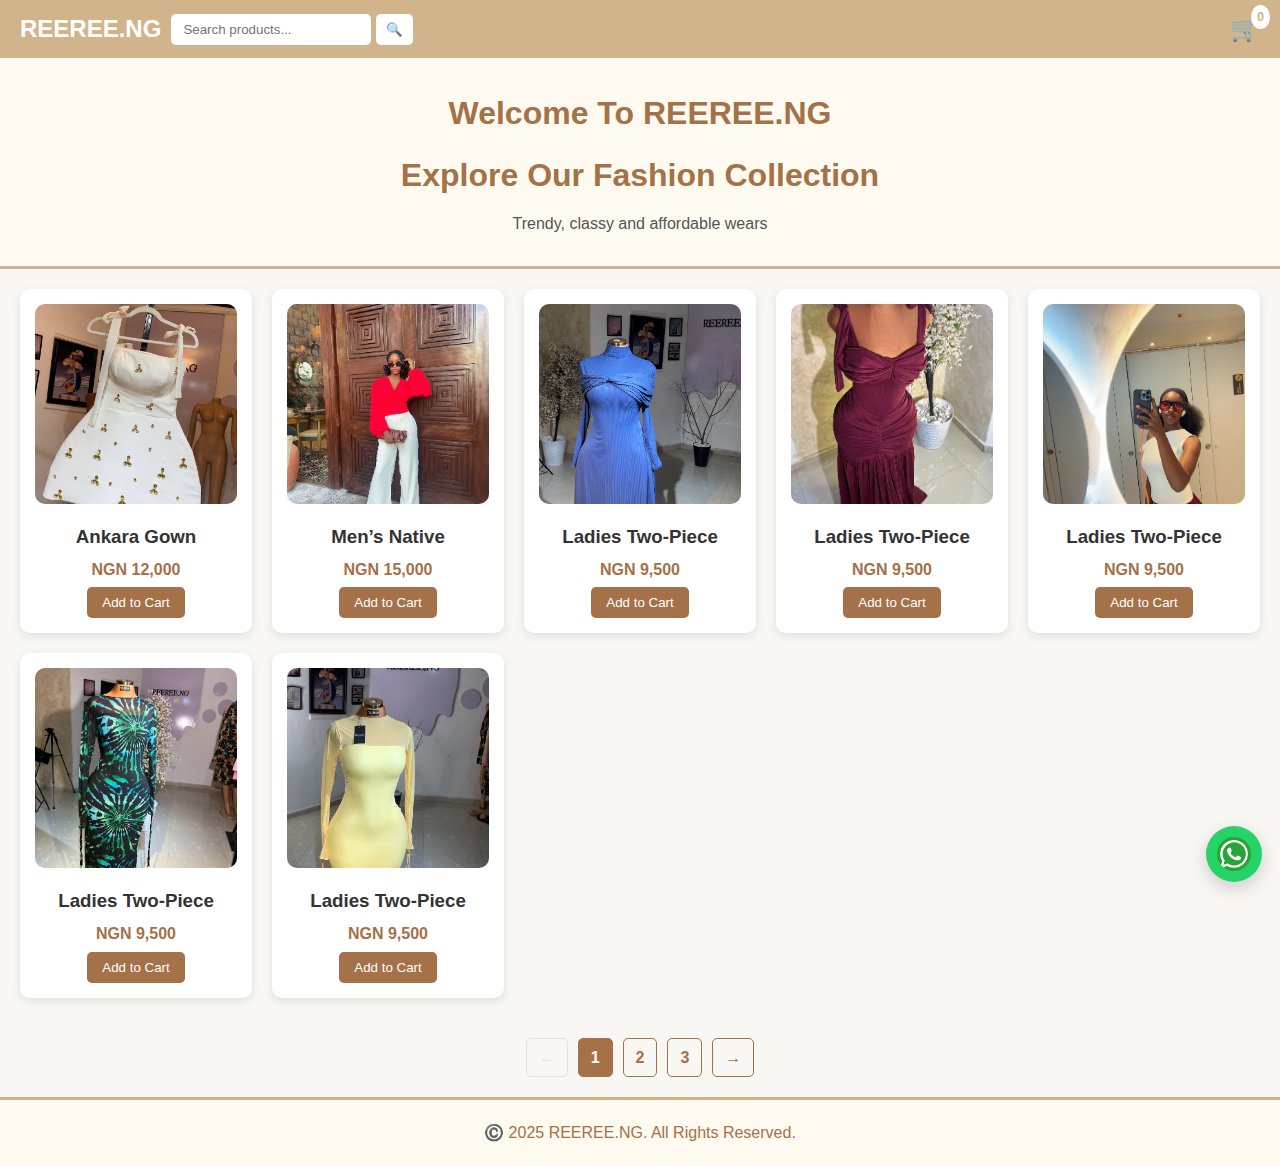
<file: index.html>
<!DOCTYPE html>
<html lang="en">
<head>
  <meta charset="UTF-8">
  <meta name="viewport" content="width=device-width, initial-scale=1.0">
  <title>REEREE.NG - Page 1</title>
  <link rel="stylesheet" href="style.css">
</head>
<body>

  <!-- TOP BAR -->
  <div class="top-bar">
    <div class="left-area">
      <div class="logo">REEREE.NG</div>

      <div class="search-box">
        <input type="text" id="search" placeholder="Search products...">
        <button>🔍</button>
      </div>
    </div>

    <div id="cart-icon" class="cart-icon">
      🛒<span id="cart-count">0</span>
    </div>
  </div>

  <!-- HEADER -->
  <header>
    <h1>Welcome To REEREE.NG</h1>
    <h1>Explore Our Fashion Collection</h1>
    <p>Trendy, classy and affordable wears</p>
  </header>

  <!-- PRODUCTS -->
  <section class="product-grid">
    <div class="product" data-name="Ankara Gown" data-price="12000">
      <img src="Img1.JPG" alt="Ankara Gown">
      <h3>Ankara Gown</h3>
      <p class="price">NGN 12,000</p>
      <button onclick="addToCart('Ankara Gown', 12000)">Add to Cart</button>
    </div>

    <div class="product" data-name="Men’s Native" data-price="15000">
      <img src="Img2.JPG" alt="Men’s Native">
      <h3>Men’s Native</h3>
      <p class="price">NGN 15,000</p>
      <button onclick="addToCart('Men’s Native', 15000)">Add to Cart</button>
    </div>

    <div class="product" data-name="Ladies Two-Piece" data-price="9500">
      <img src="Img3.JPG" alt="Ladies Two-Piece">
      <h3>Ladies Two-Piece</h3>
      <p class="price">NGN 9,500</p>
      <button onclick="addToCart('Ladies Two-Piece', 9500)">Add to Cart</button>
    </div>
    
     <div class="product" data-name="Ladies Two-Piece" data-price="9500">
    <img src="Img4JPG.JPG" alt="Ladies Two-Piece">
    <h3>Ladies Two-Piece</h3>
    <p class="price">NGN 9,500</p>
    <button onclick="addToCart('Ladies Two-Piece', 9500)">Add to Cart</button>
     </div>

    <div class="product" data-name="Ladies Two-Piece" data-price="9500">
  <img src="Img5JPG.JPG" alt="Ladies Two-Piece">
  <h3>Ladies Two-Piece</h3>
  <p class="price">NGN 9,500</p>
  <button onclick="addToCart('Ladies Two-Piece', 9500)">Add to Cart</button>
</div>

<div class="product" data-name="Ladies Two-Piece" data-price="9500">
  <img src="Img6JPG.JPG" alt="Ladies Two-Piece">
  <h3>Ladies Two-Piece</h3>
  <p class="price">NGN 9,500</p>
  <button onclick="addToCart('Ladies Two-Piece', 9500)">Add to Cart</button>
 </div> 

 <div class="product" data-name="Ladies Two-Piece" data-price="9500">
  <img src="Img7JPG.JPG" alt="Ladies Two-Piece">
  <h3>Ladies Two-Piece</h3>
  <p class="price">NGN 9,500</p>
  <button onclick="addToCart('Ladies Two-Piece', 9500)">Add to Cart</button>
</div>
  </section>

  <!-- PAGINATION -->
<div class="pagination">
  <a href="#" class="arrow disabled">&#8592;</a>
  <a href="index.html" class="active">1</a>
  <a href="page2.html">2</a>
  <a href="page3.html">3</a>
  <a href="page2.html" class="arrow">&#8594;</a>
</div>  

  <!-- CART POPUP -->
  <div id="cart">
    <h3>Your Cart</h3>
    <ul id="cart-items"></ul>
    <div class="cart-actions">
      <button class="btn clear">Clear</button>
      <button class="btn checkout">Checkout</button>
    </div>
  </div>

  <!-- PAYMENT MODAL -->
  <div id="paymentModal" class="payment-modal">
    <div class="payment-content">
      <h2>💳 Payment Details</h2>
      <p><strong>Account Name:</strong> REEREE.NG</p>
      <p><strong>Bank:</strong> Access Bank</p>
      <p><strong>Account Number:</strong> 1234567890</p>
      <p id="payment-amount"><strong>Amount to Pay:</strong> NGN 0</p>

      <button id="confirmPaymentBtn">✅ I’ve made the payment</button>
      <button id="closeModalBtn">❌ Cancel</button>
    </div>
  </div>

  <!-- FLOATING WHATSAPP -->
  <a href="https://wa.me/2348064601319" target="_blank" class="whatsapp-float">
    <img src="download (2).jpeg" alt="WhatsApp">
  </a>

  <!-- FOOTER -->
  <footer>
    <p>©️ 2025 REEREE.NG. All Rights Reserved.</p>
  </footer>

  <script src="script.js"></script>
</body>
</html>
</file>
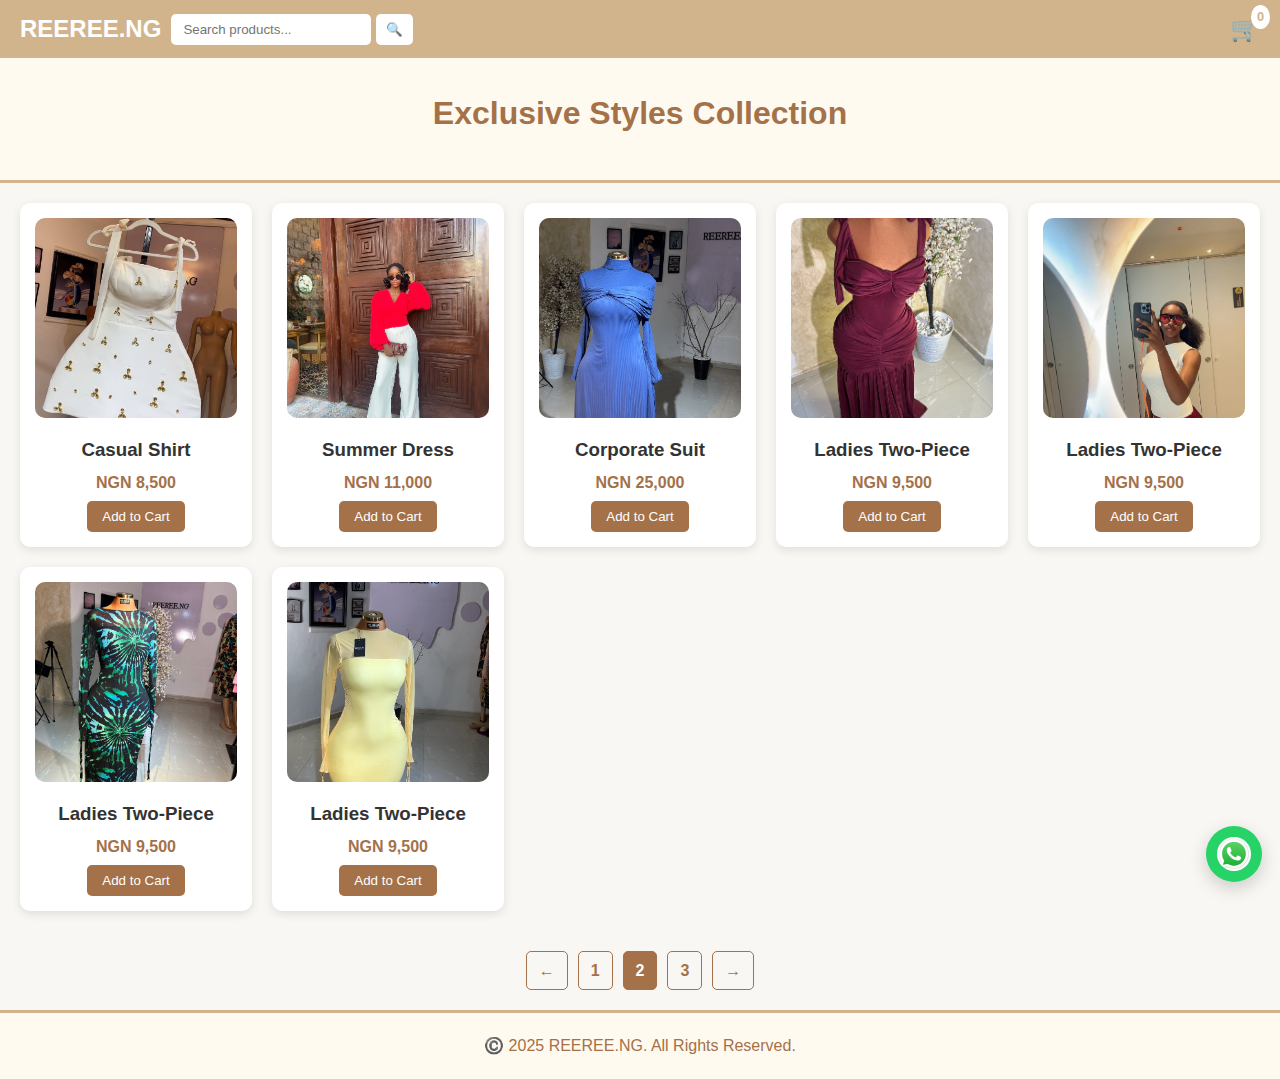
<file: page2.html>
<!DOCTYPE html>
<html lang="en">
<head>
  <meta charset="UTF-8">
  <meta name="viewport" content="width=device-width, initial-scale=1.0">
  <title>REEREE.NG - Page 2</title>
  <link rel="stylesheet" href="style.css">
</head>
<body>

  <div class="top-bar">
    <div class="left-area">
      <div class="logo">REEREE.NG</div>
      <div class="search-box">
        <input type="text" id="search" placeholder="Search products...">
        <button>🔍</button>
      </div>
    </div>
    <div id="cart-icon" class="cart-icon">
      🛒<span id="cart-count">0</span>
    </div>
  </div>

  <header>
    <h1>Exclusive Styles Collection</h1>
  </header>

  <section class="product-grid">
    <div class="product" data-name="Casual Shirt" data-price="8500">
      <img src="Img1.JPG" alt="Casual Shirt">
      <h3>Casual Shirt</h3>
      <p class="price">NGN 8,500</p>
      <button onclick="addToCart('Casual Shirt', 8500)">Add to Cart</button>
    </div>

    <div class="product" data-name="Summer Dress" data-price="11000">
      <img src="Img2.JPG" alt="Summer Dress">
      <h3>Summer Dress</h3>
      <p class="price">NGN 11,000</p>
      <button onclick="addToCart('Summer Dress', 11000)">Add to Cart</button>
    </div>

    <div class="product" data-name="Corporate Suit" data-price="25000">
      <img src="Img3.JPG" alt="Corporate Suit">
      <h3>Corporate Suit</h3>
      <p class="price">NGN 25,000</p>
      <button onclick="addToCart('Corporate Suit', 25000)">Add to Cart</button>
    </div>
     
     <div class="product" data-name="Ladies Two-Piece" data-price="9500">
       <img src="Img4JPG.JPG" alt="Ladies Two-Piece">
       <h3>Ladies Two-Piece</h3>
       <p class="price">NGN 9,500</p>
       <button onclick="addToCart('Ladies Two-Piece', 9500)">Add to Cart</button>
     </div>

     <div class="product" data-name="Ladies Two-Piece" data-price="9500">
  <img src="Img5JPG.JPG" alt="Ladies Two-Piece">
  <h3>Ladies Two-Piece</h3>
  <p class="price">NGN 9,500</p>
  <button onclick="addToCart('Ladies Two-Piece', 9500)">Add to Cart</button>
    </div>

    <div class="product" data-name="Ladies Two-Piece" data-price="9500">
  <img src="Img6JPG.JPG" alt="Ladies Two-Piece">
  <h3>Ladies Two-Piece</h3>
  <p class="price">NGN 9,500</p>
  <button onclick="addToCart('Ladies Two-Piece', 9500)">Add to Cart</button>
   </div>

   <div class="product" data-name="Ladies Two-Piece" data-price="9500">
  <img src="Img7JPG.JPG" alt="Ladies Two-Piece">
  <h3>Ladies Two-Piece</h3>
  <p class="price">NGN 9,500</p>
  <button onclick="addToCart('Ladies Two-Piece', 9500)">Add to Cart</button>
</div>
    </section>
     
<div class="pagination">
  <a href="index.html" class="arrow">&#8592;</a>
  <a href="index.html">1</a>
  <a href="page2.html" class="active">2</a>
  <a href="page3.html">3</a>
  <a href="page3.html" class="arrow">&#8594;</a>
</div>

  <!-- Include Cart, Modal, Footer and WhatsApp same as page1 -->
  <div id="cart">
    <h3>Your Cart</h3>
    <ul id="cart-items"></ul>
    <div class="cart-actions">
      <button class="btn clear">Clear</button>
      <button class="btn checkout">Checkout</button>
    </div>
  </div>

  <div id="paymentModal" class="payment-modal">
    <div class="payment-content">
      <h2>💳 Payment Details</h2>
      <p><strong>Account Name:</strong> REEREE.NG</p>
      <p><strong>Bank:</strong> Access Bank</p>
      <p><strong>Account Number:</strong> 1234567890</p>
      <p id="payment-amount"><strong>Amount to Pay:</strong> NGN 0</p>
      <button id="confirmPaymentBtn">✅ I’ve made the payment</button>
      <button id="closeModalBtn">❌ Cancel</button>
    </div>
  </div>

  <a href="https://wa.me/2348064601319" target="_blank" class="whatsapp-float">
    <img src="whatsapplogo.jpeg" alt="WhatsApp">
  </a>

  <footer>
    <p>©️ 2025 REEREE.NG. All Rights Reserved.</p>
  </footer>

  <script src="script.js"></script>
</body>
</html>
</file>
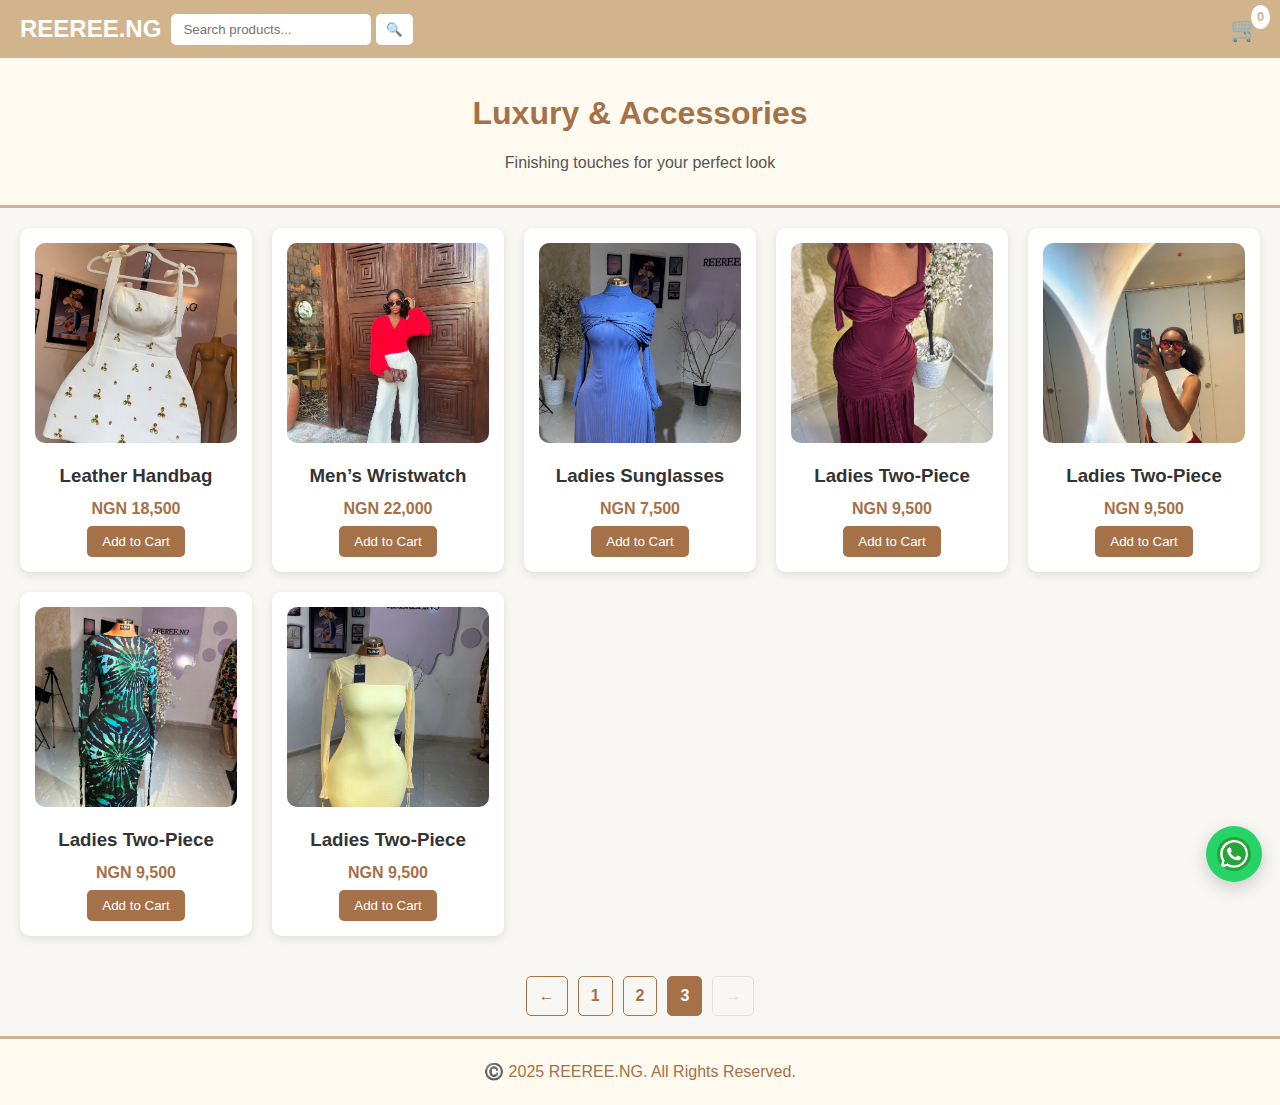
<file: page3.html>
<!DOCTYPE html>
<html lang="en">
<head>
  <meta charset="UTF-8">
  <meta name="viewport" content="width=device-width, initial-scale=1.0">
  <title>REEREE.NG - Page 3</title>
  <link rel="stylesheet" href="style.css">
</head>
<body>

  <!-- TOP BAR -->
  <div class="top-bar">
    <div class="left-area">
      <div class="logo">REEREE.NG</div>
      <div class="search-box">
        <input type="text" id="search" placeholder="Search products..." onkeyup="searchProducts()">
        <button>🔍</button>
      </div>
    </div>
    <div id="cart-icon" class="cart-icon">
      🛒<span id="cart-count">0</span>
    </div>
  </div>

  <!-- HEADER -->
  <header>
    <h1>Luxury & Accessories</h1>
    <p>Finishing touches for your perfect look</p>
  </header>

  <!-- PRODUCT GRID -->
  <section class="product-grid">
    <div class="product" data-name="Leather Handbag" data-price="18500">
      <img src="Img1.JPG" alt="Leather Handbag">
      <h3>Leather Handbag</h3>
      <p class="price">NGN 18,500</p>
      <button onclick="addToCart('Leather Handbag', 18500)">Add to Cart</button>
    </div>

    <div class="product" data-name="Men’s Wristwatch" data-price="22000">
      <img src="Img2.JPG" alt="Men’s Wristwatch">
      <h3>Men’s Wristwatch</h3>
      <p class="price">NGN 22,000</p>
      <button onclick="addToCart('Men’s Wristwatch', 22000)">Add to Cart</button>
    </div>

    <div class="product" data-name="Ladies Sunglasses" data-price="7500">
      <img src="Img3.JPG" alt="Ladies Sunglasses">
      <h3>Ladies Sunglasses</h3>
      <p class="price">NGN 7,500</p>
      <button onclick="addToCart('Ladies Sunglasses', 7500)">Add to Cart</button>
    </div>

    <div class="product" data-name="Ladies Two-Piece" data-price="9500">
  <img src="Img4JPG.JPG" alt="Ladies Two-Piece">
  <h3>Ladies Two-Piece</h3>
  <p class="price">NGN 9,500</p>
  <button onclick="addToCart('Ladies Two-Piece', 9500)">Add to Cart</button>
   </div>

   <div class="product" data-name="Ladies Two-Piece" data-price="9500">
  <img src="Img5JPG.JPG" alt="Ladies Two-Piece">
  <h3>Ladies Two-Piece</h3>
  <p class="price">NGN 9,500</p>
  <button onclick="addToCart('Ladies Two-Piece', 9500)">Add to Cart</button>
   </div>

   <div class="product" data-name="Ladies Two-Piece" data-price="9500">
   <img src="Img6JPG.JPG" alt="Ladies Two-Piece">
   <h3>Ladies Two-Piece</h3>
   <p class="price">NGN 9,500</p>
   <button onclick="addToCart('Ladies Two-Piece', 9500)">Add to Cart</button>
    </div>

   <div class="product" data-name="Ladies Two-Piece" data-price="9500">
     <img src="Img7JPG.JPG" alt="Ladies Two-Piece">
     <h3>Ladies Two-Piece</h3>
     <p class="price">NGN 9,500</p>
     <button onclick="addToCart('Ladies Two-Piece', 9500)">Add to Cart</button>
   </div>
  </section>

  <!-- PAGINATION -->

<div class="pagination">
  <a href="page2.html" class="arrow">&#8592;</a>
  <a href="index.html">1</a>
  <a href="page2.html">2</a>
  <a href="page3.html" class="active">3</a>
  <a href="#" class="arrow disabled">&#8594;</a>
</div>

  <!-- CART POPUP -->
  <div id="cart">
    <h3>Your Cart</h3>
    <ul id="cart-items"></ul>
    <div class="cart-actions">
      <button class="btn clear">Clear</button>
      <button class="btn checkout">Checkout</button>
    </div>
  </div>

  <!-- PAYMENT MODAL -->
  <div id="paymentModal" class="payment-modal">
    <div class="payment-content">
      <h2>💳 Payment Details</h2>
      <p><strong>Account Name:</strong> REEREE.NG</p>
      <p><strong>Bank:</strong> Access Bank</p>
      <p><strong>Account Number:</strong> 1234567890</p>
      <p id="payment-amount"><strong>Amount to Pay:</strong> NGN 0</p>
      <button id="confirmPaymentBtn">✅ I’ve made the payment</button>
      <button id="closeModalBtn">❌ Cancel</button>
    </div>
  </div>

  <!-- FLOATING WHATSAPP BUTTON -->
  <a href="https://wa.me/2348064601319" target="_blank" class="whatsapp-float">
    <img src="download (2).jpeg" alt="WhatsApp">
  </a>

  <!-- FOOTER -->
  <footer>
    <p>©️ 2025 REEREE.NG. All Rights Reserved.</p>
  </footer>

  <script src="script.js"></script>
</body>
</html>
</file>
<file: style.css>
/* ------------------------------
   GLOBAL STYLES
------------------------------ */
* {
  margin: 0;
  padding: 0;
  box-sizing: border-box;
  font-family: "Poppins", sans-serif;
}

body {
  background-color: #f9f7f4;
  color: #333;
  line-height: 1.6;
}

/* ------------------------------
   TOP BAR
------------------------------ */
.top-bar {
  display: flex;
  justify-content: space-between;
  align-items: center;
  background-color: #d2b48c; /* carton brown tone */
  padding: 10px 20px;
  color: #fff;
}

.left-area {
  display: flex;
  align-items: center;
  gap: 10px;
}

.logo {
  font-size: 1.5rem;
  font-weight: 700;
}

.search-box input {
  padding: 8px 12px;
  border-radius: 5px;
  border: none;
  outline: none;
  width: 200px;
}

.search-box button {
  background: #fff;
  color: #d2b48c;
  border: none;
  border-radius: 5px;
  padding: 8px 10px;
  cursor: pointer;
  transition: 0.3s;
}

.search-box button:hover {
  background: #f1f1f1;
}

/* ------------------------------
   CART ICON
------------------------------ */
.cart-icon {
  cursor: pointer;
  font-size: 1.5rem;
  position: relative;
}

#cart-count {
  position: absolute;
  top: -5px;
  right: -10px;
  background-color: #fff;
  color: #d2b48c;
  border-radius: 50%;
  padding: 2px 6px;
  font-size: 0.8rem;
  font-weight: bold;
}

/* ------------------------------
   HEADER
------------------------------ */
header {
  text-align: center;
  padding: 30px 10px;
  background-color: #fffaf0;
  border-bottom: 3px solid #d2b48c;
}

header h1 {
  color: #a47148;
  font-size: 2rem;
  margin-bottom: 10px;
  animation: slideIn 0.7s ease-out;
}

header p {
  color: #555;
}

/* ------------------------------
   PRODUCT GRID
------------------------------ */
.product-grid {
  display: grid;
  grid-template-columns: repeat(auto-fit, minmax(230px, 1fr));
  gap: 20px;
  padding: 20px;
  animation: gentleFade 0.8s ease-in;
}

.product {
  background-color: #fff;
  border-radius: 10px;
  box-shadow: 0 3px 10px rgba(0, 0, 0, 0.1);
  padding: 15px;
  text-align: center;
  transition: transform 0.3s ease, box-shadow 0.3s ease;
}

.product img {
  width: 100%;
  height: 200px;
  object-fit: cover;
  border-radius: 10px;
  margin-bottom: 10px;
}

.product:hover {
  transform: translateY(-5px);
  box-shadow: 0 6px 12px rgba(0, 0, 0, 0.2);
}

.price {
  font-weight: bold;
  color: #a47148;
  margin: 5px 0;
}

.product button {
  background-color: #a47148;
  color: #fff;
  border: none;
  padding: 8px 15px;
  border-radius: 5px;
  cursor: pointer;
  transition: 0.3s;
}

.product button:hover {
  background-color: #8b5a2b;
}

/* ------------------------------
   PAGINATION
------------------------------ */
.pagination {
  display: flex;
  justify-content: center;
  align-items: center;
  gap: 10px;
  padding: 20px;
}

.pagination a {
  text-decoration: none;
  color: #a47148;
  font-weight: 600;
  padding: 6px 12px;
  border: 1px solid #a47148;
  border-radius: 5px;
  transition: 0.3s;
}

.pagination a.disabled {
  pointer-events: none;
  opacity: 0.5;
  border-color: #ccc;
  color: #ccc;
}

.pagination a.active {
  background-color: #a47148;
  color: #fff;
}

.pagination a:hover {
  background-color: #8b5a2b;
  color: #fff;
}

/* ------------------------------
   CART POPUP
------------------------------ */
#cart {
  display: none;
  position: fixed;
  top: 70px;
  right: 20px;
  width: 300px;
  background-color: #fff;
  border: 2px solid #d2b48c;
  border-radius: 10px;
  padding: 15px;
  box-shadow: 0 5px 15px rgba(0, 0, 0, 0.2);
  z-index: 100;
  animation: slideIn 0.5s ease-out;
}

#cart h3 {
  margin-bottom: 10px;
  color: #a47148;
}

#cart ul {
  list-style: none;
  max-height: 200px;
  overflow-y: auto;
  margin-bottom: 10px;
}

.cart-actions {
  display: flex;
  justify-content: space-between;
}

.btn {
  padding: 6px 10px;
  border: none;
  border-radius: 5px;
  cursor: pointer;
  color: #fff;
}

.clear {
  background-color: #888;
}

.checkout {
  background-color: #a47148;
}

/* ------------------------------
   PAYMENT MODAL
------------------------------ */
.payment-modal {
  display: none;
  position: fixed;
  top: 0;
  left: 0;
  width: 100%;
  height: 100%;
  background: rgba(0, 0, 0, 0.6);
  justify-content: center;
  align-items: center;
  z-index: 200;
}

.payment-content {
  background: #fff;
  padding: 25px;
  border-radius: 15px;
  width: 90%;
  max-width: 400px;
  text-align: center;
  animation: slideIn 0.5s ease-out;
}

.payment-content h2 {
  color: #a47148;
  margin-bottom: 15px;
}

.payment-content button {
  margin-top: 15px;
  background-color: #a47148;
  color: #fff;
  border: none;
  border-radius: 8px;
  padding: 10px 15px;
  cursor: pointer;
  transition: 0.3s;
}

.payment-content button:hover {
  background-color: #8b5a2b;
}

/* ------------------------------
   WHATSAPP FLOAT BUTTON
------------------------------ */
.whatsapp-float {
  position: fixed;
  bottom: 18px;
  right: 18px;
  width: 56px;
  height: 56px;
  border-radius: 50%;
  background-color: #25d366;
  color: white;
  display: flex;
  align-items: center;
  justify-content: center;
  font-size: 26px;
  box-shadow: 0 6px 18px rgba(0, 0, 0, 0.18);
  z-index: 1200;
  text-decoration: none;
  transition: all 0.3s ease;
  animation: pulse 2s infinite;
}

.whatsapp-float img {
  width: 60%;
  height: 60%;
  object-fit: cover;
  border-radius: 50%;
}

/* ------------------------------
   FOOTER
------------------------------ */
footer {
  text-align: center;
  padding: 20px;
  background-color: #fffaf0;
  color: #a47148;
  border-top: 3px solid #d2b48c;
}

/* ------------------------------
   ANIMATIONS
------------------------------ */
@keyframes pulse {
  0% {
    transform: scale(1);
    box-shadow: 0 0 0 0 rgba(37, 211, 102, 0.6);
  }
  70% {
    transform: scale(1.08);
    box-shadow: 0 0 0 10px rgba(37, 211, 102, 0);
  }
  100% {
    transform: scale(1);
    box-shadow: 0 0 0 0 rgba(37, 211, 102, 0);
  }
}

@keyframes slideIn {
  from {
    transform: translateY(50px);
    opacity: 0;
  }
  to {
    transform: translateY(0);
    opacity: 1;
  }
}

@keyframes gentleFade {
  from {
    opacity: 0;
    transform: translateY(30px);
  }
  to {
    opacity: 1;
    transform: translateY(0);
  }
}

/* ------------------------------
   RESPONSIVE DESIGN
------------------------------ */
@media (max-width: 768px) {
  .top-bar {
    flex-direction: column;
    align-items: flex-start;
    gap: 10px;
  }

  .search-box input {
    width: 100%;
  }

  #cart {
    right: 10px;
    width: 90%;
  }

  .product img {
    height: 180px;
  }

  header h1 {
    font-size: 1.6rem;
  }
}

@media (max-width: 480px) {
  .product-grid {
    grid-template-columns: 1fr;
  }

  .whatsapp-float img {
    width: 35px;
    height: 35px;
  }
}
</file>
